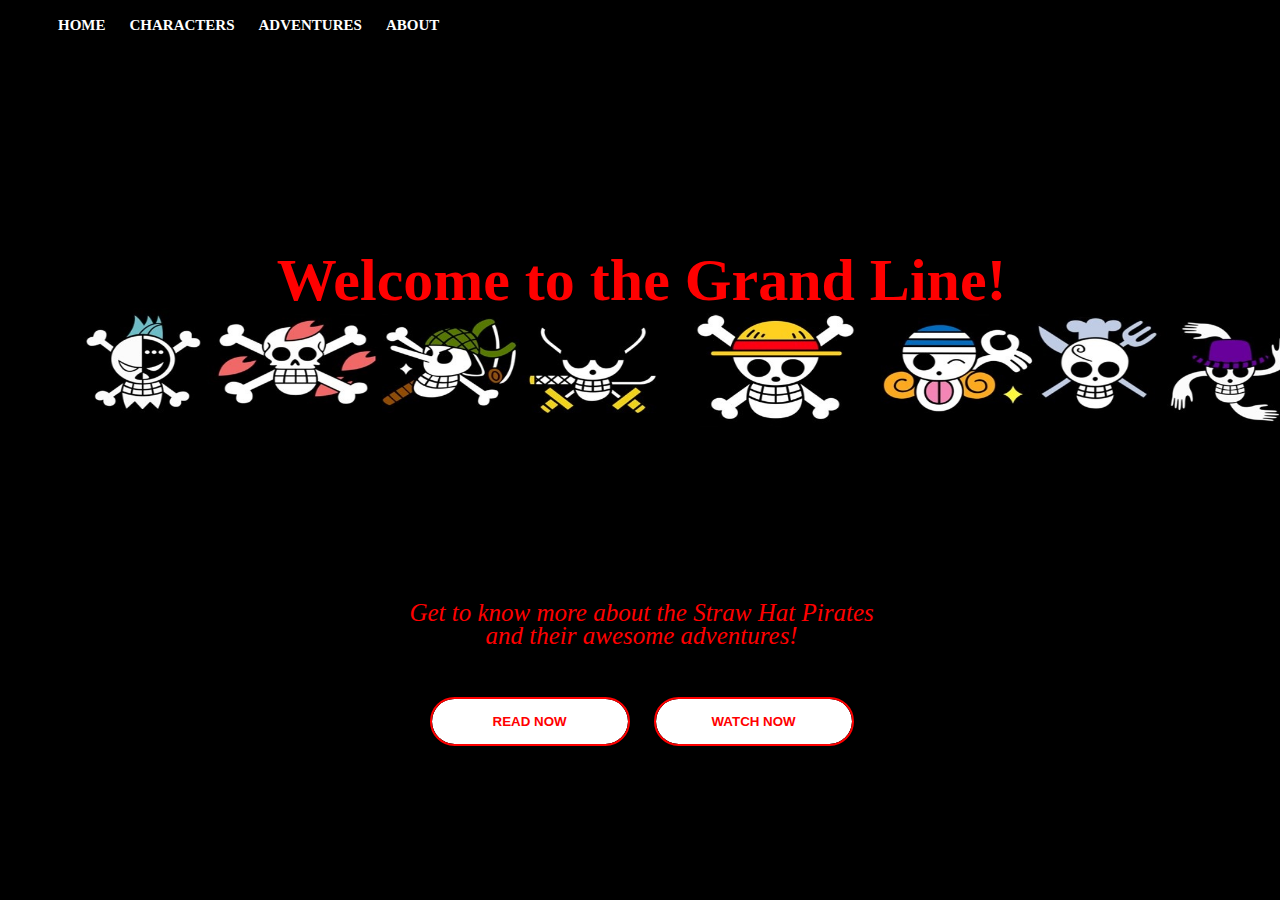
<file: index.html>
<!DOCTYPE html>

<head>
    <meta name="viewport" content="width=device-width, initial-scale=1.0">
    <title> One Piece Theme Website</title>
    <link rel="stylesheet" href="style.css">

</head> 

<body>
    
    <div class="Home">  
        <div class="navbar">
                <ul>
                    <li> <a href="index.html" target=_self>HOME</a></li>
                    <li> <a href="crew.html" target=_self>CHARACTERS</a></li>
                    <li> <a href="#">ADVENTURES</a></li>
                    <li> <a href="About.html">ABOUT</a></li>
                </ul>
        </div>
        
            <div class="content">
                <br><br><br><br>
                <h1>Welcome to the Grand Line!</h1>
               
                <div>
                   <br><br><br><br><br>
                    <br><br><br><br><br><br><br>
                    <p>Get to know more about the Straw Hat Pirates<br>and their awesome adventures!</p>
                    
                    
                 <button type="button"><span></span>READ NOW</button>
                 <button type="button"><span></span>WATCH NOW</button>
                </div>  
            </div>
            <img src="pics/mugiwara.logo.jpg" class="cover_pic">
    </div>
        

</body>

</html>
</file>
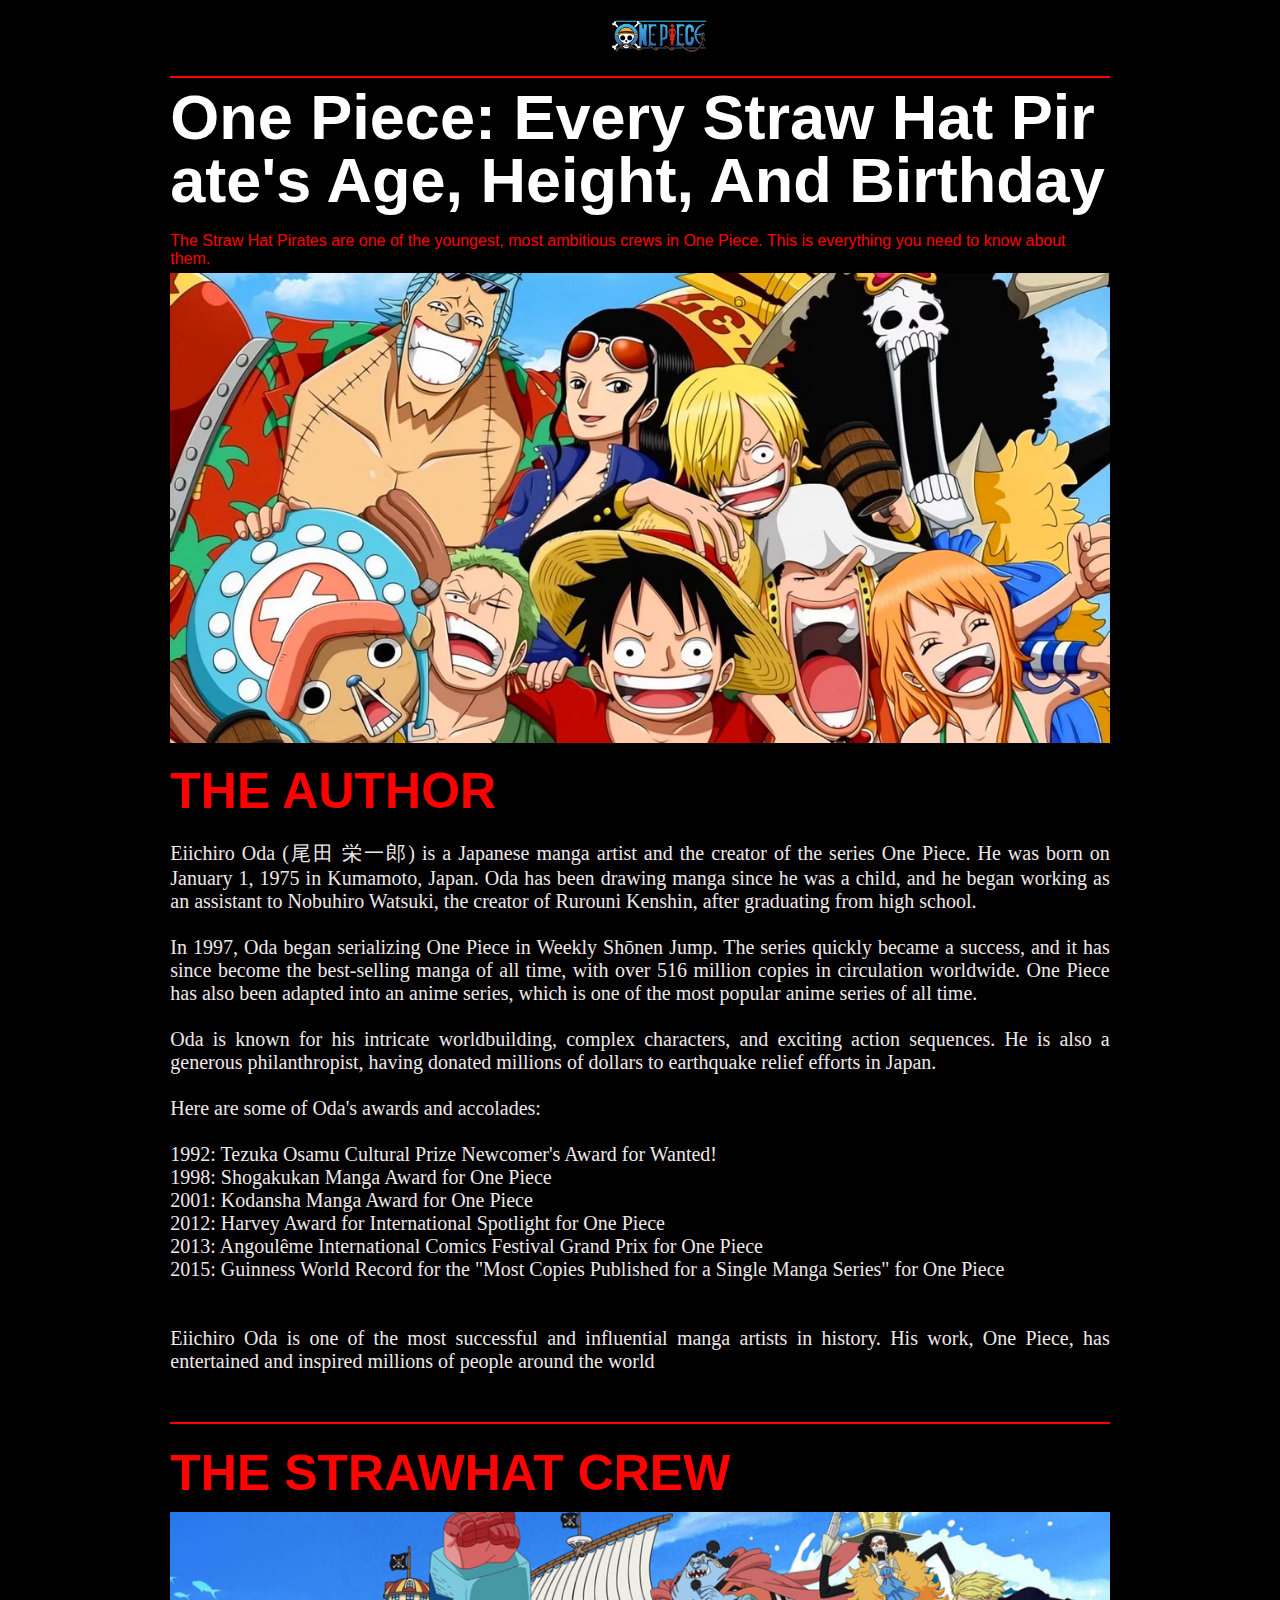
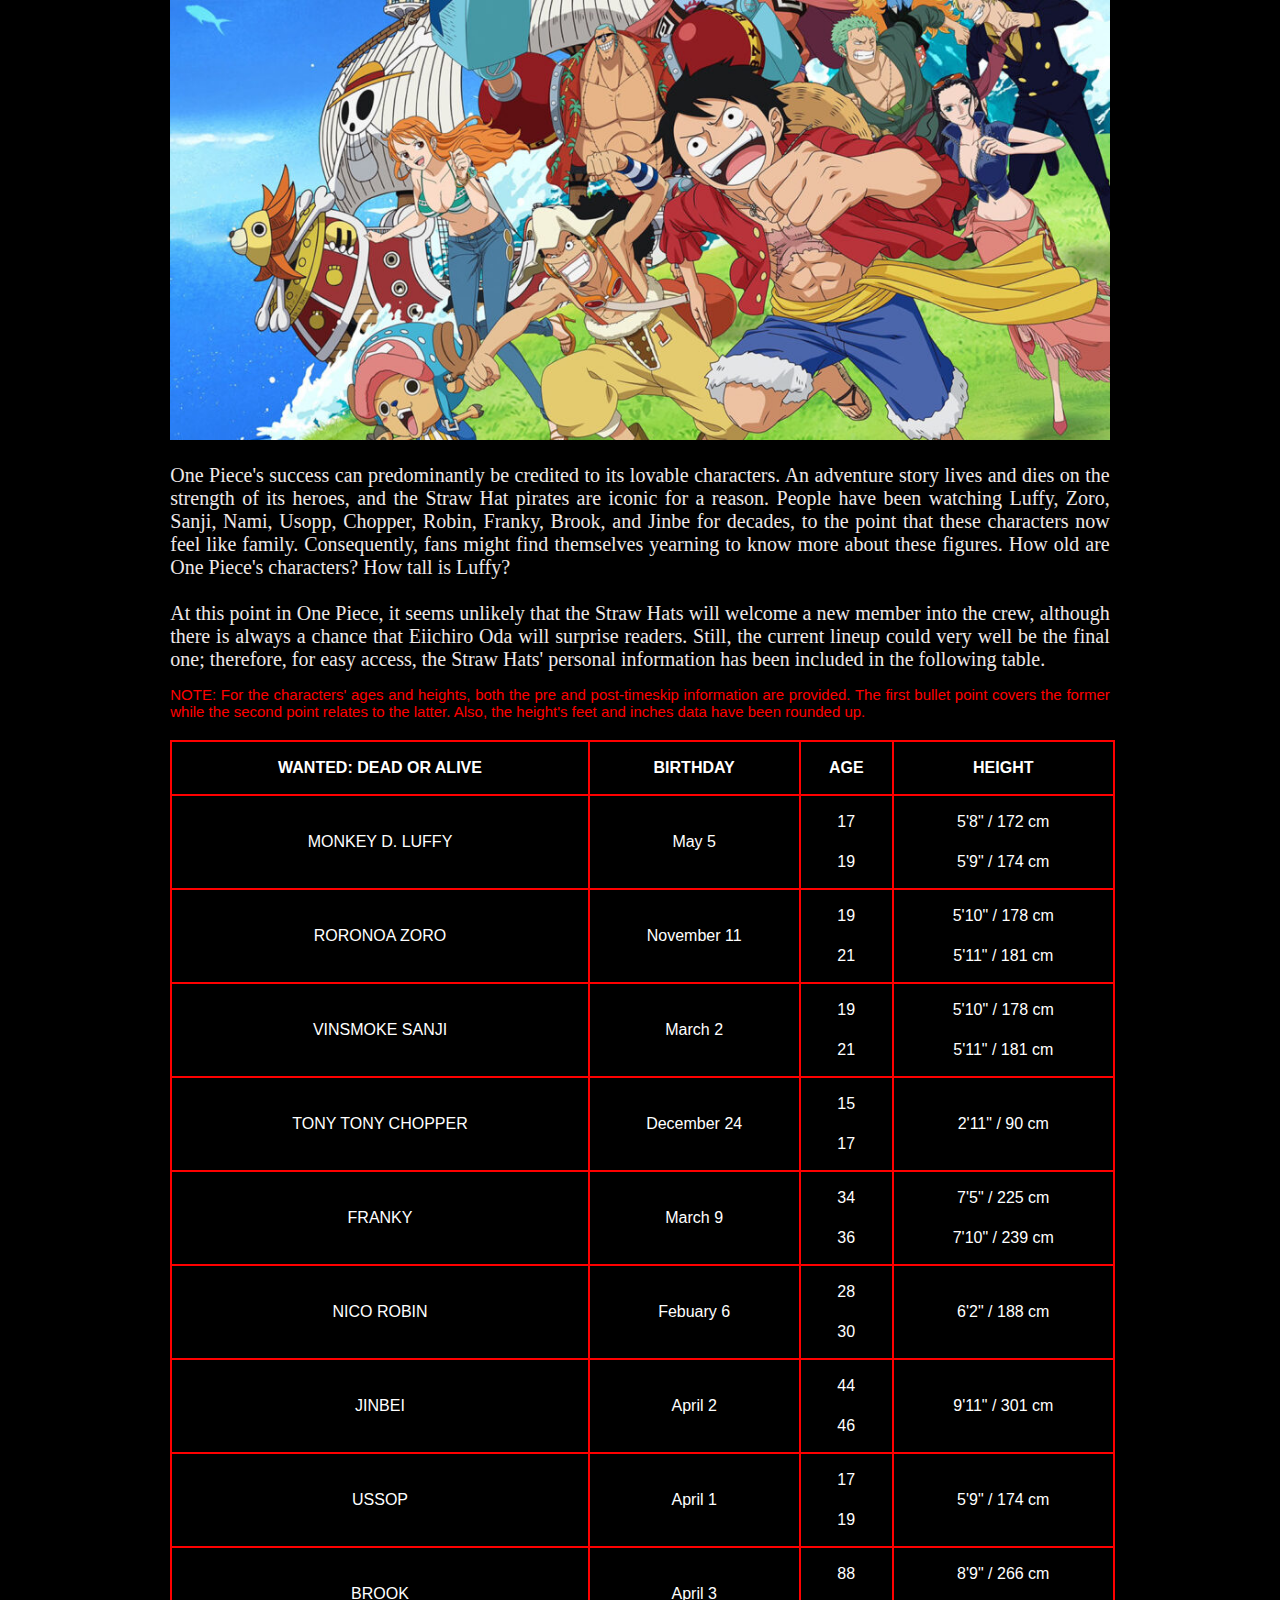
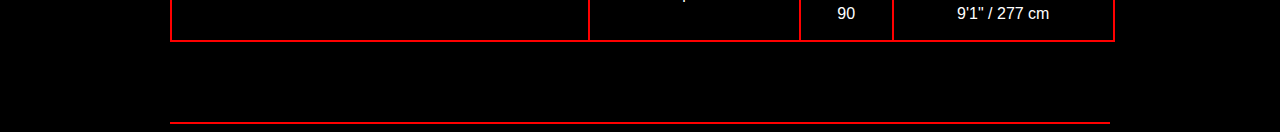
<file: About.html>
<!DOCTYPE html>
<meta name="viewport" content="width=device-width, initial-scale=1.0">
<header>
    <title> One Piece Theme Website</title>
    <link rel="stylesheet" href="About.css">
</head>
<body> 
    <div class="about1piece">
        <a href="index.html">
        <img src="pics/1piecebg.jpg" class="logo"></a>
       <hr color="red">
        <h1 class="heading_title">One Piece: Every Straw Hat Pirate's 
            Age, Height, And Birthday</h1>
        <p class="intro"> The Straw Hat Pirates are one of the youngest, most ambitious 
            crews in One Piece. This is everything you need to know about them.</p>

        <img src="pics/mugiwara.jpg" class="mugiwarapic">
        <h2 class="Author">THE AUTHOR</h2>

        <p class="Oda"> Eiichiro Oda  (尾田 栄一郎) is a Japanese manga artist and the creator of the series One Piece. 
            He was born on January 1, 1975 in Kumamoto, Japan. Oda has been drawing manga since he was a child, 
            and he began working as an assistant to Nobuhiro Watsuki, the creator of Rurouni Kenshin, after graduating from high school.
            <br> <br>
            In 1997, Oda began serializing One Piece in Weekly Shōnen Jump. The series quickly became a success, 
            and it has since become the best-selling manga of all time, with over 516 million copies in circulation worldwide. 
            One Piece has also been adapted into an anime series, which is one of the most popular anime series of all time.
            <br> <br>
            Oda is known for his intricate worldbuilding, complex characters, and exciting action sequences. 
            He is also a generous philanthropist, having donated millions of dollars to earthquake relief efforts in Japan.
            <br> <br>
            Here are some of Oda's awards and accolades:
            <br> <br>
            1992: Tezuka Osamu Cultural Prize Newcomer's Award for Wanted!<br> 
            1998: Shogakukan Manga Award for One Piece<br>
            2001: Kodansha Manga Award for One Piece<br>
            2012: Harvey Award for International Spotlight for One Piece<br>
            2013: Angoulême International Comics Festival Grand Prix for One Piece<br>
            2015: Guinness World Record for the "Most Copies Published for a Single Manga Series" for One Piece<br>
            <br><br>
            Eiichiro Oda is one of the most successful and influential manga artists in history. His work, One Piece, 
            has entertained and inspired millions of people around the world
        </p>
        <br><br>
        <hr color="red">
        <h2 class="Characters">THE STRAWHAT CREW</h2>
        <img src="pics/mugiwara2.jpg" class="mugiwara2">
        <p class="crew">One Piece's success can predominantly be credited to its lovable characters. 
            An adventure story lives and dies on the strength of its heroes, and the Straw Hat pirates are iconic for a reason. 
            People have been watching Luffy, Zoro, Sanji, Nami, Usopp, Chopper, Robin, Franky, Brook, and Jinbe for decades, 
            to the point that these characters now feel like family. Consequently, 
            fans might find themselves yearning to know more about these figures. How old are One Piece's characters? How tall is Luffy?
            <br><br>
            At this point in One Piece, it seems unlikely that the Straw Hats will welcome a new member into the crew, although there is always 
            a chance that Eiichiro Oda will surprise readers. Still, the current lineup could very well be the final one; 
            therefore, for easy access, the Straw Hats' personal information has been included in the following table.
        </p>
        <p class="note"> NOTE: For the characters' ages and heights, both the pre and post-timeskip information are provided. 
            The first bullet point covers the former while the second point relates to the latter. 
            Also, the height's feet and inches data have been rounded up.</p>
    
            <table>
                <tr>
                    <th>WANTED: DEAD OR ALIVE</th>
                    <th>BIRTHDAY</th>
                    <th>AGE</th>
                    <th>HEIGHT</th>
                  </tr>  
                  <tr>
                    <td>MONKEY D. LUFFY</td>
                    <td>May 5</td>
                    <td>17<br>19</td>
                    <td>5'8" / 172 cm<br> 5'9" / 174 cm</td>
                  </tr>
                  <tr>
                    <td>RORONOA ZORO</td>
                    <td>November 11</td>
                    <td>19<br>21</td>
                    <td>5'10" / 178 cm<br> 5'11" / 181 cm</td>
                  </tr>
                  <tr>
                    <td>VINSMOKE SANJI</td>
                    <td>March 2</td>
                    <td>19<br>21</td>
                    <td>5'10" / 178 cm<br> 5'11" / 181 cm</td>
                  </tr>
                  <tr>
                    <td>TONY TONY CHOPPER</td>
                    <td>December 24</td>
                    <td>15<br>17</td>
                    <td>2'11" / 90 cm</td>
                  </tr>
                  <tr>
                    <td>FRANKY</td>
                    <td>March 9</td>
                    <td>34<br>36</td>
                    <td>7'5" / 225 cm<br> 7'10" / 239 cm</td>
                  </tr>
                  <tr>
                    <td>NICO ROBIN</td>
                    <td>Febuary 6</td>
                    <td>28<br>30</td>
                    <td>6'2" / 188 cm </td>
                  </tr>
                  <tr>
                    <td>JINBEI</td>
                    <td>April 2</td>
                    <td>44<br>46</td>
                    <td>9'11" / 301 cm </td>
                  </tr>
                  <tr>
                    <td>USSOP</td>
                    <td>April 1</td>
                    <td>17<br>19</td>
                    <td>5'9" / 174 cm</td>
                  </tr>
                  <tr>
                    <td>BROOK</td>
                    <td>April 3</td>
                    <td>88<br>90</td>
                    <td>8'9" / 266 cm<br> 9'1" / 277 cm</td>
                  </tr>
                  
                </table>
                <br><br><br><br>
                <hr color="red">
    
    
    
    
        </div>

   
    
</body>
</file>
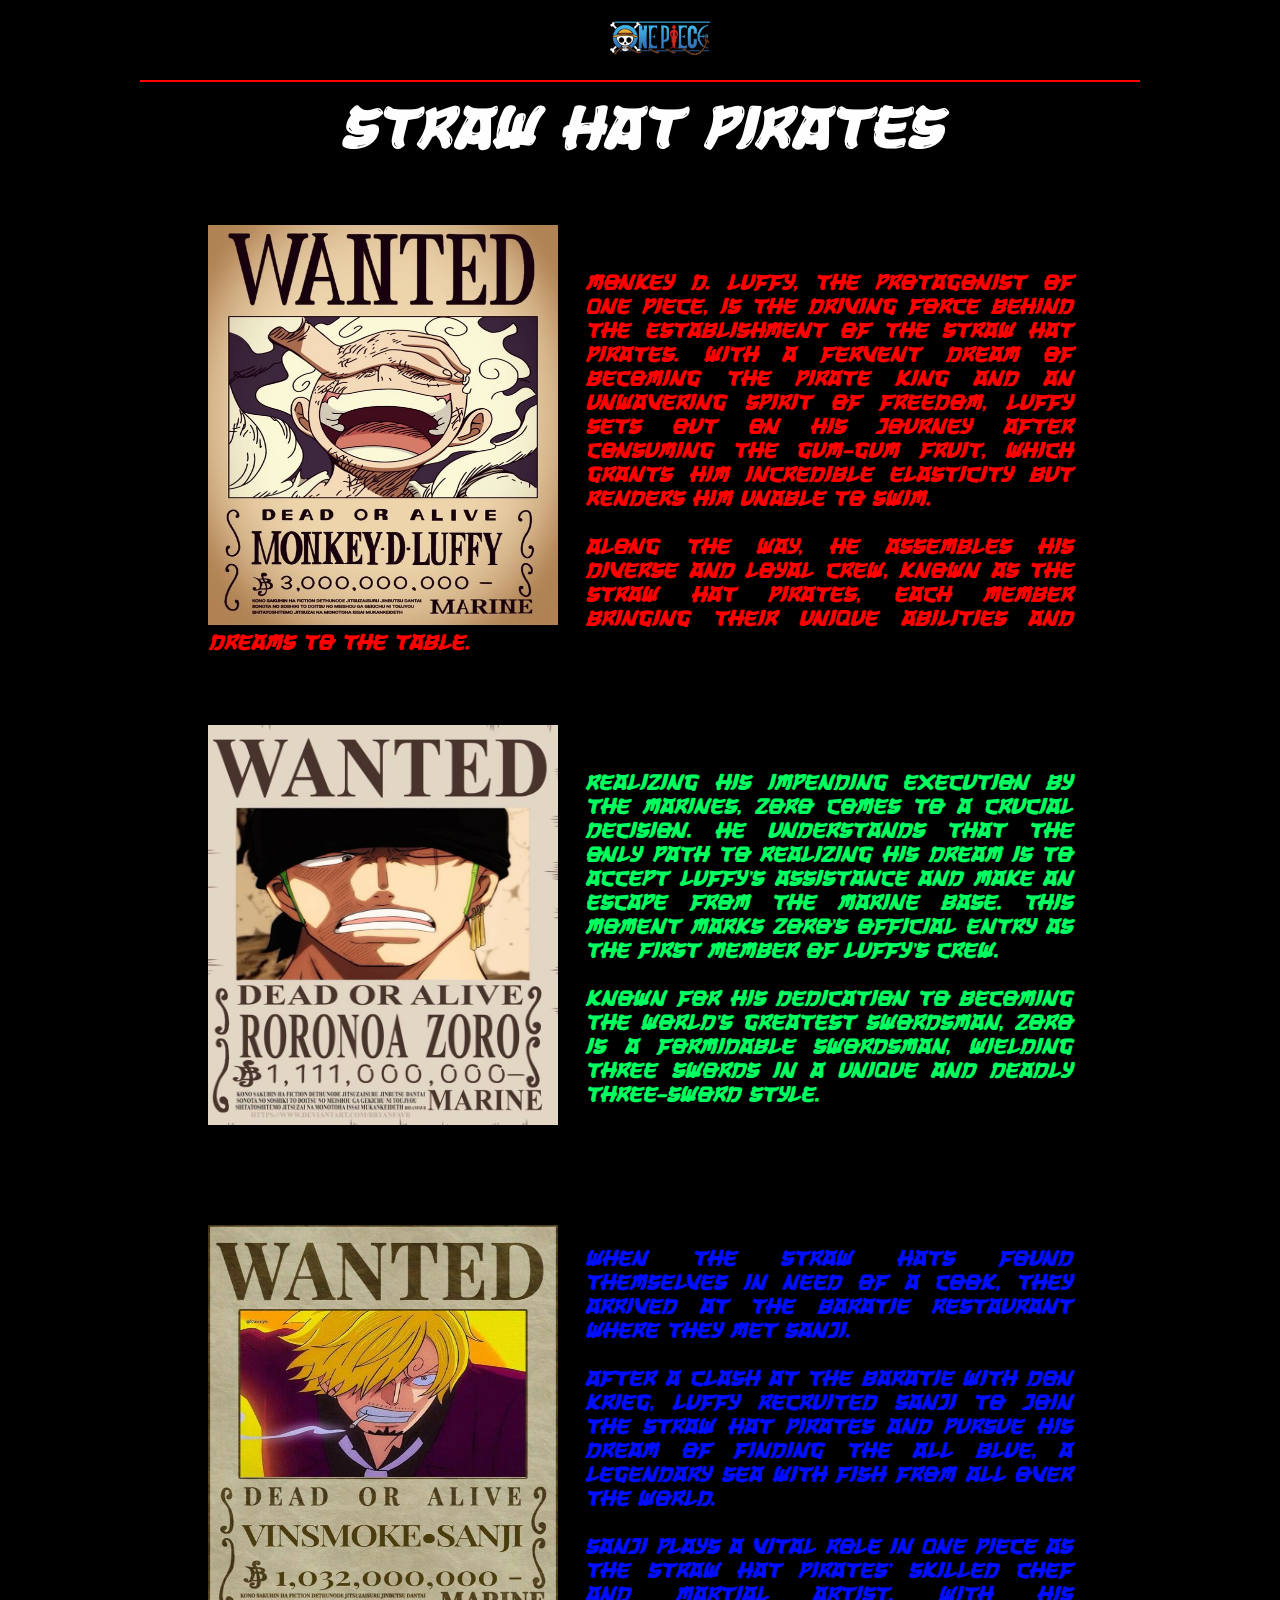
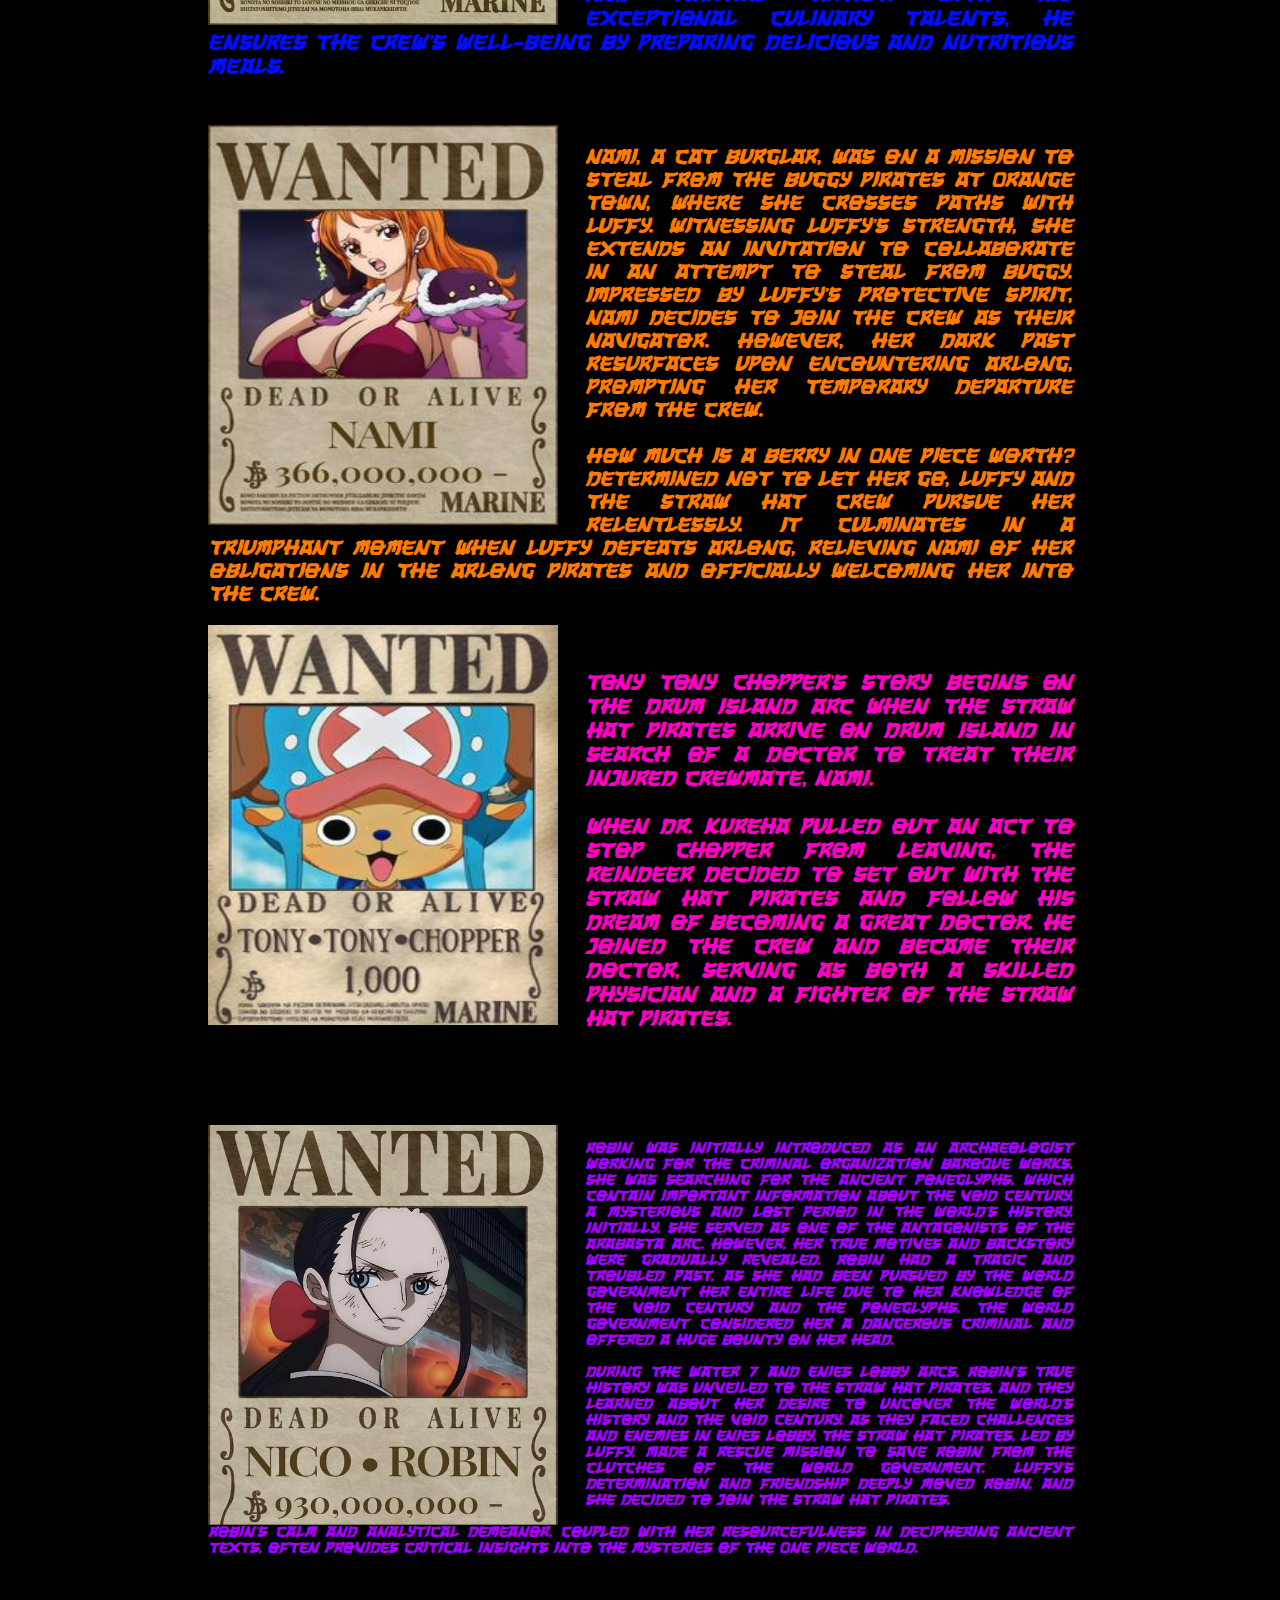
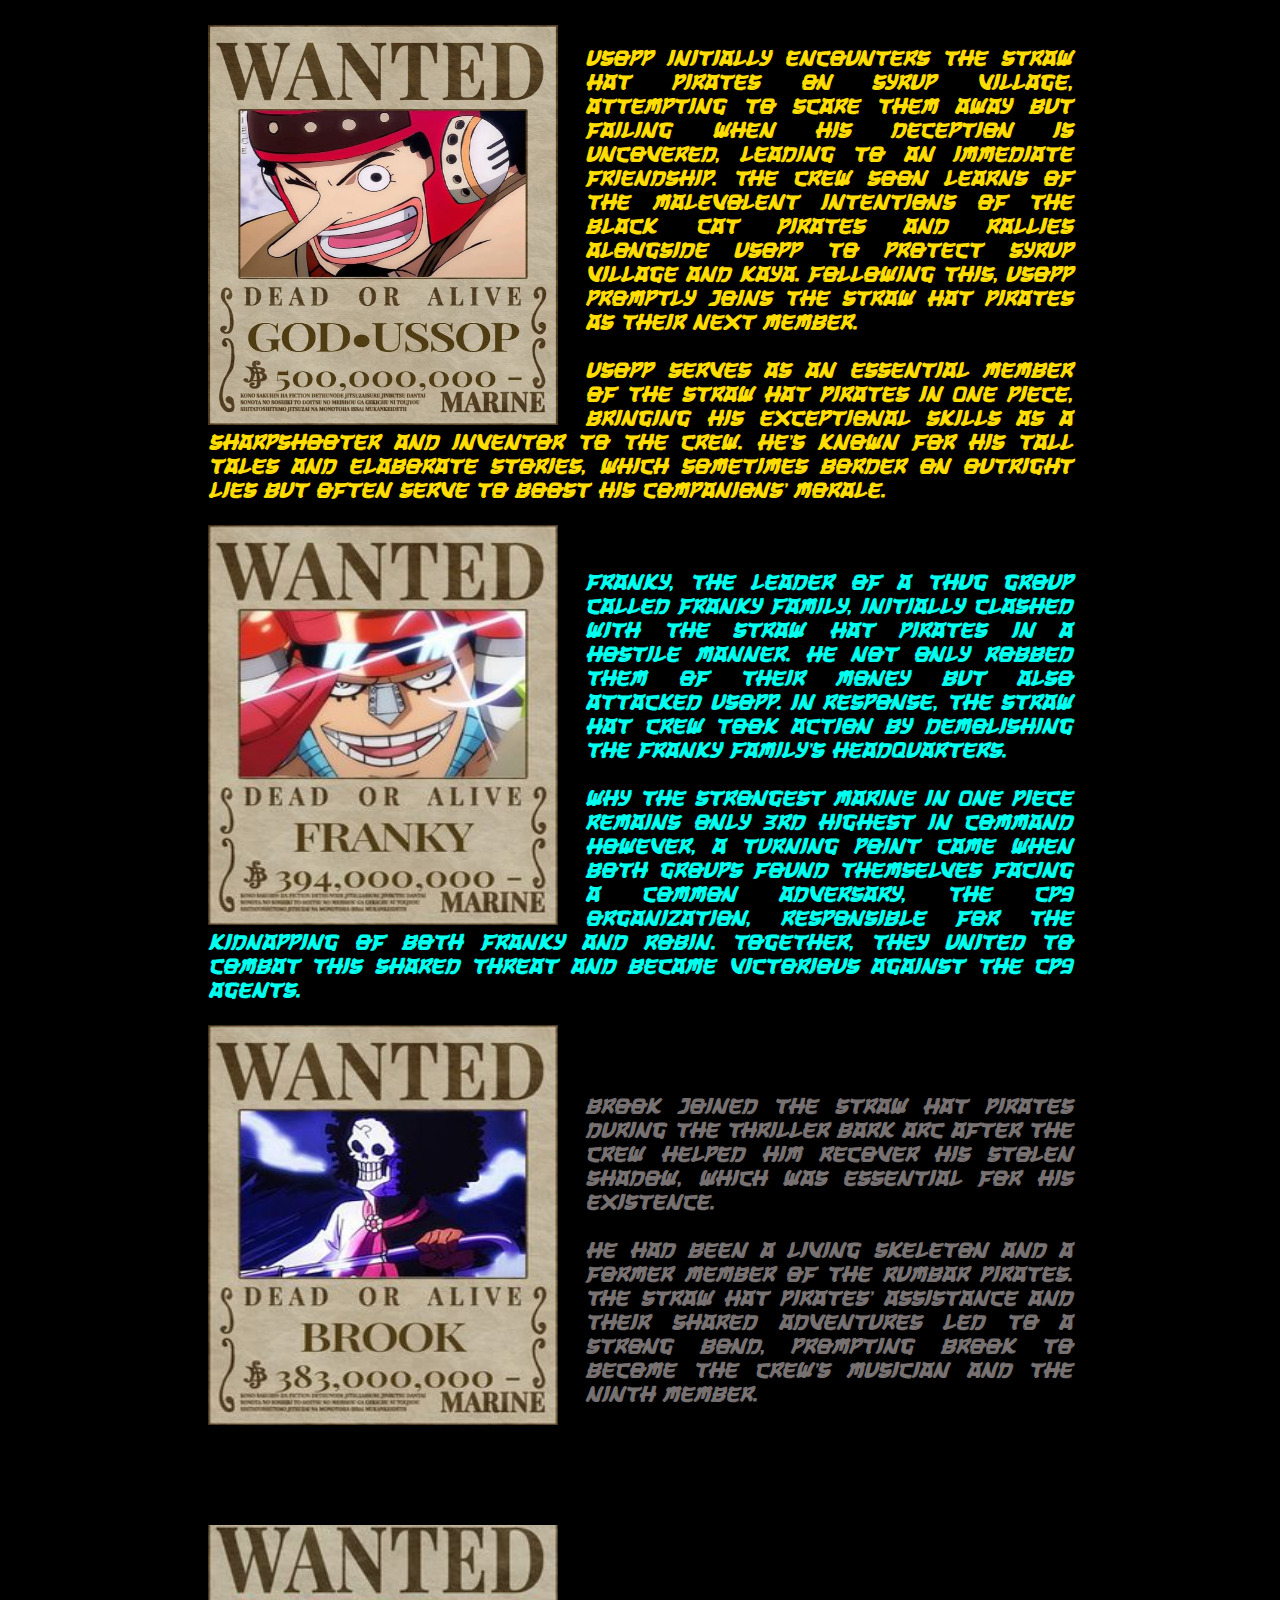
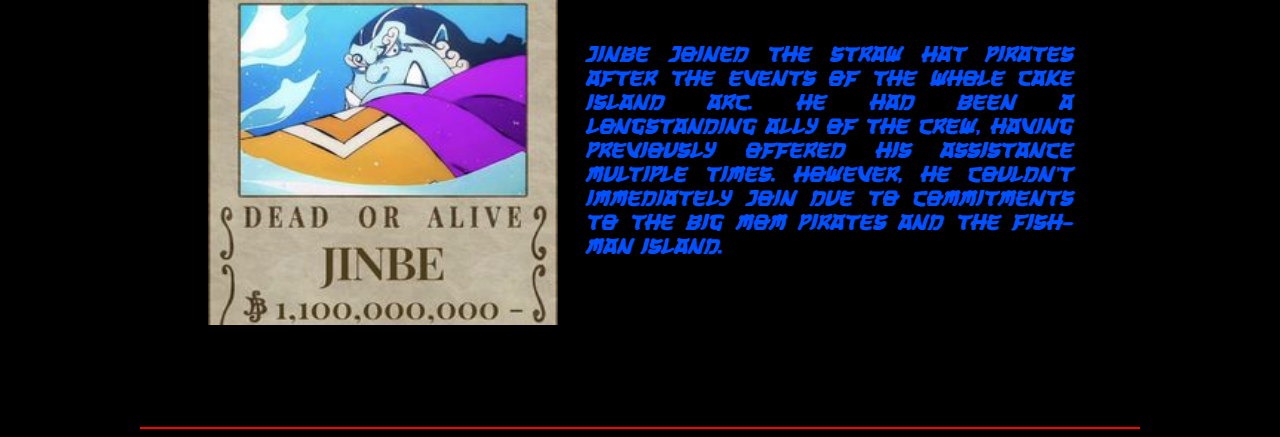
<file: crew.html>
<!DOCTYPE html>
<meta name="viewport" content="width=device-width, initial-scale=1.0">
<head>
    <title> One Piece Theme Website</title>
    <link rel="stylesheet" href="crew.css">
</head>
<body>
    <div class="Straw_Hat_Crew">
        <a href="index.html">
            <img src="pics/1piecebg.jpg" class="logo"></a>
            <hr color="red">
        <h1 class="title"> STRAW HAT PIRATES</h1>

    <div class="luffy_poster">
        <img src="pics/luffy.jpg" class="monkey_d">

        <p class="name_luffy"> <br>Monkey D. Luffy, the protagonist of One Piece, is the driving force behind the establishment 
            of the Straw Hat Pirates.

            With a fervent dream of becoming the Pirate King and an unwavering spirit of freedom, 
            Luffy sets out on his journey after consuming the Gum-Gum Fruit, which grants him incredible elasticity 
            but renders him unable to swim. <br><br>Along the way, he assembles his diverse and loyal crew, known as the Straw Hat Pirates,
             each member bringing their unique abilities and dreams to the table.
        </p>
    
    </div>

    <div class="zoro_poster">
        <img src="pics/zoro.jpg" class="R_Zorro">

        <p class="name_zoro"> <br>Realizing his impending execution by the Marines, Zoro comes to a crucial decision. He understands that the only path to realizing his dream is to accept Luffy’s assistance and make an escape from the Marine base.

            This moment marks Zoro’s official entry as the first member of Luffy’s crew. <br><br>Known for his dedication to becoming the 
            world’s greatest swordsman, Zoro is a formidable swordsman, wielding three swords in a unique and deadly three-sword style.
        </p>
    </div>

    <div class="sanji_poster">
        <img src="pics/sanji.jpg" class="sanji">

        <p class="name_sanji"> When the Straw Hats found themselves in need of a cook, they arrived at the Baratie restaurant where they met Sanji.
            <br><br>
            After a clash at the Baratie with Don Krieg, Luffy recruited Sanji to join the Straw Hat Pirates and pursue his dream of finding the All Blue, a legendary sea with fish from all over the world.
            <br><br> Sanji plays a vital role in One Piece as the Straw Hat Pirates’ skilled chef and martial artist. With his exceptional culinary talents, he ensures the crew’s well-being by preparing delicious and nutritious meals.
        </p>
    </div>
    <div class="nami_poster">
        <img src="pics/nami.jpg" class="nami">

        <p class="name_nami"> Nami, a cat burglar, was on a mission to steal from the Buggy Pirates at Orange Town, where she crosses paths with Luffy.

            Witnessing Luffy’s strength, she extends an invitation to collaborate in an attempt to steal from Buggy.
            
            Impressed by Luffy’s protective spirit, Nami decides to join the crew as their navigator. However, her dark past resurfaces upon encountering Arlong, prompting her temporary departure from the crew.
            <br><br>
            How much is a Berry in One Piece worth?
            Determined not to let her go, Luffy and the Straw Hat crew pursue her relentlessly. It culminates in a triumphant moment when Luffy defeats Arlong, relieving Nami of her obligations in the Arlong Pirates and officially welcoming her into the crew.
            
        </p>
    </div>
    <div class="chopper_poster">
        <img src="pics/chopper.jpg" class="chopper">

        <p class="name_chopper"> <br>Tony Tony Chopper’s story begins on the Drum Island Arc when the Straw Hat Pirates arrive on Drum Island in search of a doctor to treat their injured crewmate, Nami.
            <br><br>
            When Dr. Kureha pulled out an act to stop Chopper from leaving, the reindeer decided to set out with the Straw Hat Pirates and follow his dream of becoming a great doctor. He joined the crew and became their doctor, serving as both a skilled physician and a fighter of the Straw Hat Pirates.

        </p>
    </div>
    <div class="robin_poster">
        <img src="pics/robin.jpg" class="robin">

        <p class="name_robin"> Robin was initially introduced as an archaeologist working for the criminal organization Baroque Works. She was searching for the ancient Poneglyphs, which contain important information about the Void Century, a mysterious and lost period in the world’s history. Initially, she served as one of the antagonists of the Arabasta arc.
            However, her true motives and backstory were gradually revealed. Robin had a tragic and troubled past, as she had been pursued by the World Government her entire life due to her knowledge of the Void Century and the Poneglyphs. The World Government considered her a dangerous criminal and offered a huge bounty on her head.
            <br><br>During the Water 7 and Enies Lobby arcs, Robin’s true history was unveiled to the Straw Hat Pirates, and they learned about her desire to uncover the world’s history and the Void Century. As they faced challenges and enemies in Enies Lobby, the Straw Hat Pirates, led by Luffy, made a rescue mission to save Robin from the clutches of the World Government. Luffy’s determination and friendship deeply moved Robin, and she decided to join the Straw Hat Pirates.
            <br><br>
            Robin’s calm and analytical demeanor, coupled with her resourcefulness in deciphering ancient texts, often provides critical insights into the mysteries of the One Piece world.
        </p>
    </div>
    <div class="ussop_poster">
        <img src="pics/ussop.jpg" class="ussop">

        <p class="name_ussop"> Usopp initially encounters the Straw Hat Pirates on Syrup Village, attempting to scare them away but failing when his deception is uncovered, leading to an immediate friendship.

            The crew soon learns of the malevolent intentions of the Black Cat Pirates and rallies alongside Usopp to protect Syrup Village and Kaya. Following this, Usopp promptly joins the Straw Hat Pirates as their next member.
            <br><br>Usopp serves as an essential member of the Straw Hat Pirates in One Piece, bringing his exceptional skills as a sharpshooter and inventor to the crew. He’s known for his tall tales and elaborate stories, which sometimes border on outright lies but often serve to boost his companions’ morale.            
    </div>
    <div class="franky_poster">
        <img src="pics/franky.jpg" class="franky">

        <p class="name_franky"><br>Franky, the leader of a thug group called Franky Family, initially clashed with the Straw Hat Pirates in a hostile manner. He not only robbed them of their money but also attacked Usopp. In response, the Straw Hat crew took action by demolishing the Franky Family’s headquarters.
            <br><br>
            Why the strongest Marine in One Piece remains only 3rd highest in command
            However, a turning point came when both groups found themselves facing a common adversary, the CP9 organization, responsible for the kidnapping of both Franky and Robin. Together, they united to combat this shared threat and became victorious against the CP9 agents.
        </p>
    </div>

    <div class="brook_poster">
        <img src="pics/brook.jpg" class="brook">

        <p class="name_brook"> <br><br>Brook joined the Straw Hat Pirates during the Thriller Bark arc after the crew helped him recover his stolen shadow, which was essential for his existence.
            <br><br>
            He had been a living skeleton and a former member of the Rumbar Pirates. The Straw Hat Pirates’ assistance and their shared adventures led to a strong bond, prompting Brook to become the crew’s musician and the ninth member.
        </p>
    </div>

    <div class="jinbei_poster">
        <img src="pics/jinbei.jpg" class="jinbei">

        <p class="name_jinbei"><br> <br><br><br>Jinbe joined the Straw Hat Pirates after the events of the Whole Cake Island arc. He had been a longstanding ally of the crew, having previously offered his assistance multiple times. However, he couldn’t 
            immediately join due to commitments to the Big Mom Pirates and the Fish-Man Island.
        </p>
    </div>
<br><br><br>
<hr color="red">


</div>
</body>
</file>
<file: style.css>
style.css

*
{
    margin: 0;
    padding: 0;
    font-family:'Franklin Gothic Medium', 'Arial Narrow', Arial, sans-serif;
}
body{
    background-color: rgb(0, 0, 0);
    
}

.cover_pic{
    position: center;
    width: 1496px;
    height: 645px;
    margin-top: 0px;
    margin-right: 0px;
    float: center;

}

.navbar{
    width: 50%;
    align-items: center;
    justify-content: space-between;

}

.navbar ul li{
    list-style-type: none;
    display: inline-block;
    margin: 0 10px;
    position:relative;
}

.navbar ul li a{
    text-decoration: none;
    color:rgb(255, 255, 255);
    font-size: 15px;
    font-weight: bold;
}

.navbar ul li::after{
   content:'';
   height: 3px;
   width: 0;
   background: #ff0101;
   position: absolute;
   left:0;
   bottom:-5px;
   transition:0.5s;
}

.navbar ul li:hover::after{
    width:100%;

}

.content{
    width: 99%;
    position: absolute;
    top:50%;
    transform:translateY(-50%);
    text-align: center;
    color:#ff0000;
}

.content h1{
    font-size: 60px;
    margin-top: 40px;
    font-weight: bold;
}

.content p{
    margin:30px;
    font-weight: 100 ;
    line-height: 23px;
    font-size: 25px;
    font-style: oblique;
}

button{
    width: 200px;
    padding: 15px 0;
    text-align: center;
    margin: 20px 10px;
    border-radius: 25px;
    font-weight: bold;
    border:2px solid #ff0000;
    background: transparent;
    color:rgb(255, 0, 0);
    cursor: pointer;
    position: relative;
    overflow: hidden;
}

span{
    background: #ffffff;
    height:100%;
    width:100%;
    border-radius: 25px;
    position:absolute;
    left: 0;
    bottom:0;
    z-index:-1;
    transition: 0.5s;

}

button:hover span{
    width: 100%;
}
button:hover{
    border:none;

}
</file>
<file: About.css>
*{
    margin-left: 3%;
    margin-right: 3%;
    padding:0;
}
body{
    background-color:rgb(0, 0, 0);
    font-family: 'Franklin Gothic Medium', 'Arial Narrow', Arial, sans-serif;   
}
.logo{
    width: 10%;
    cursor:pointer;
    margin-left: 44%;  
}
.heading_title{
    font-size: 63px;
    color: rgb(255, 255, 255);
    margin-top: 0px;
    margin-bottom: 20px;
    line-height: 63px;
    line-break:anywhere;
}

.intro{
    color: rgb(255, 0, 0);
    margin-bottom:5px;
    font-family: Arial;
}

.mugiwarapic{
    max-width: 94%;
    height:auto;
   
}
.Author{
    margin-top: 15px;
    margin-bottom: 10px;
    color:rgb(255, 0, 0);
    font-size: 50PX;
   
}
.Oda{
    color: rgb(238, 232, 232);
    margin-bottom:5px;
    font-family: 'Times New Roman', Times, serif;
    text-align: justify;
    max-width:100%;
    font-size: 20px;
    
}

.Characters{
    margin-top: 20px;
    margin-bottom: 10px;
    color:rgb(255, 3, 3);
    font-size: 50PX;
  
}

.mugiwara2{
    width: 94%;
    
}
.crew{
    color: rgb(238, 232, 232);
    margin-bottom:5px;
    font-family: 'Times New Roman', Times, serif;
    text-align: justify;
    max-width:100%;
    font-size: 20px;
}
.note{
    color: rgb(255, 0, 0);
    margin-top:15px;
    font-family:  Arial;
    text-align: justify;
    max-width:100%;
    font-size: 15px;

}

table{
    color:white;
    border-collapse: collapse;
    border-color: rgb(195, 10, 10);
    width: 94.5%;
    line-height: 40px;
    margin-top: 20px;
}
td,th{
    border:2px solid red;
    text-align: center;
    padding:6px;
    margin-right: 3%;
    margin-left: 3%;

}
</file>
<file: crew.css>
@font-face {
    font-family:Japanese ;
    src: url(fonts1/Sdasian-WyDon.ttf);

}
@font-face {
    font-family:Japanese_2 ;
    src: url(fonts2/Keshiki-RpYoA.otf);
}
@font-face {
    font-family: Japanese_3;
    src: url(samurai-blast-font/SamuraiBlast-YznGj.ttf);
}
@font-face {
    font-family: Japanese_4;
    src: url(fonts3/Ichimaru-PKB1d.otf);
}
*
{
    margin-left: 3%;
    margin-right: 3%;
    padding:0;
    font-style: oblique;
    text-align: justify;
    
}

body{
    background-color: black;
}
.logo{
    width: 10%;
    cursor:pointer;
    margin-left: 44%;  
}

.title{
    font-size: 63px;
    font-weight: 100;
    color: rgb(255, 254, 254);
    margin-top: 20px;
    margin-bottom: 20px;
    line-height: 63px;
    line-break:anywhere;
    text-align: center;
    font-family: Japanese_3;
}

.luffy_poster{
    background-color:black;
    padding:40px;
    border-radius: 20px;
    height: 400px;
}

.monkey_d{
    width:350px;
    height: 400px;
    float:left;
}

.name_luffy{
    color:rgb(255, 0, 0);
    font-size: 23px;
    font-weight: 50;
    font-family: Japanese_3;
}

.zoro_poster{
    margin-top: 20px;
    background-color:black;
    padding:40px;
    border-radius: 20px;
    height: 400px;
}

.R_Zorro{
    width:350px;
    height: 400px;
    float:left;
}

.name_zoro{
    color:rgb(0, 254, 97);
    font-size: 23px;
    font-family:Japanese_3;
    font-weight: 50;
}

.sanji_poster{
    margin-top: 20px;
    background-color:Black;
    padding:40px;
    border-radius: 20px;
    height: 400px;
}

.sanji{
    width:350px;
    height: 400px;
    float:left;
}

.name_sanji{
    color:rgb(0, 13, 255);
    font-size: 23px;
    font-family: Japanese_3;
}

.nami_poster{
    margin-top: 20px;
    background-color:rgb(0, 0, 0);
    padding:40px;
    border-radius: 20px;
    height: 400px;
}

.nami{
    width:350px;
    height: 400px;
    float:left;
}

.name_nami{
    color:rgb(254, 123, 0);
    font-size: 22px;
    font-family: Japanese_3;
}
.chopper_poster{
    margin-top: 20px;
    background-color:black;
    padding:40px;
    border-radius: 20px;
    height: 400px;
}

.chopper{
    width:350px;
    height: 400px;
    float:left;
}

.name_chopper{
    color:rgb(255, 0, 195);
    font-size: 23px;
    font-family:Japanese_3;
}

.robin_poster{
    margin-top: 20px;
    background-color: Black;
    padding:40px;
    border-radius: 20px;
    height: 400px;
}

.robin{
    width:350px;
    height: 400px;
    float:left;
}

.name_robin{
    color:rgb(166, 0, 255);
    font-size: 16px;
    font-family: Japanese_3;
}
.ussop_poster{
    margin-top: 20px;
    background-color:black;
    padding:40px;
    border-radius: 20px;
    height: 400px;
}

.ussop{
    width:350px;
    height: 400px;
    float:left;
}

.name_ussop{
    color:rgb(255, 221, 0);
    font-size: 23px;
    font-family: Japanese_3;
}
.franky_poster{
    margin-top: 20px;
    background-color:black;
    padding:40px;
    border-radius: 20px;
    height: 400px;
}

.franky{
    width:350px;
    height: 400px;
    float:left;
}

.name_franky{
    color:rgb(0, 255, 238);
    font-size: 23px;
    font-family: Japanese_3;
}
.brook_poster{
    margin-top: 20px;
    background-color: black;
    padding:40px;
    border-radius: 20px;
    height: 400px;
}

.brook{
    width:350px;
    height: 400px;
    float:left;
}

.name_brook{
    color:rgb(118, 112, 112);
    font-size: 23px;
    font-family: Japanese_3;
}

.jinbei_poster{
    margin-top: 20px;
    background-color: black;
    padding:40px;
    border-radius: 20px;
    height: 400px;
}

.jinbei{
    width:350px;
    height: 400px;
    float:left;
}

.name_jinbei{
    color:rgb(0, 81, 255);
    font-size: 23px;
    font-family: Japanese_3;
}
</file>
